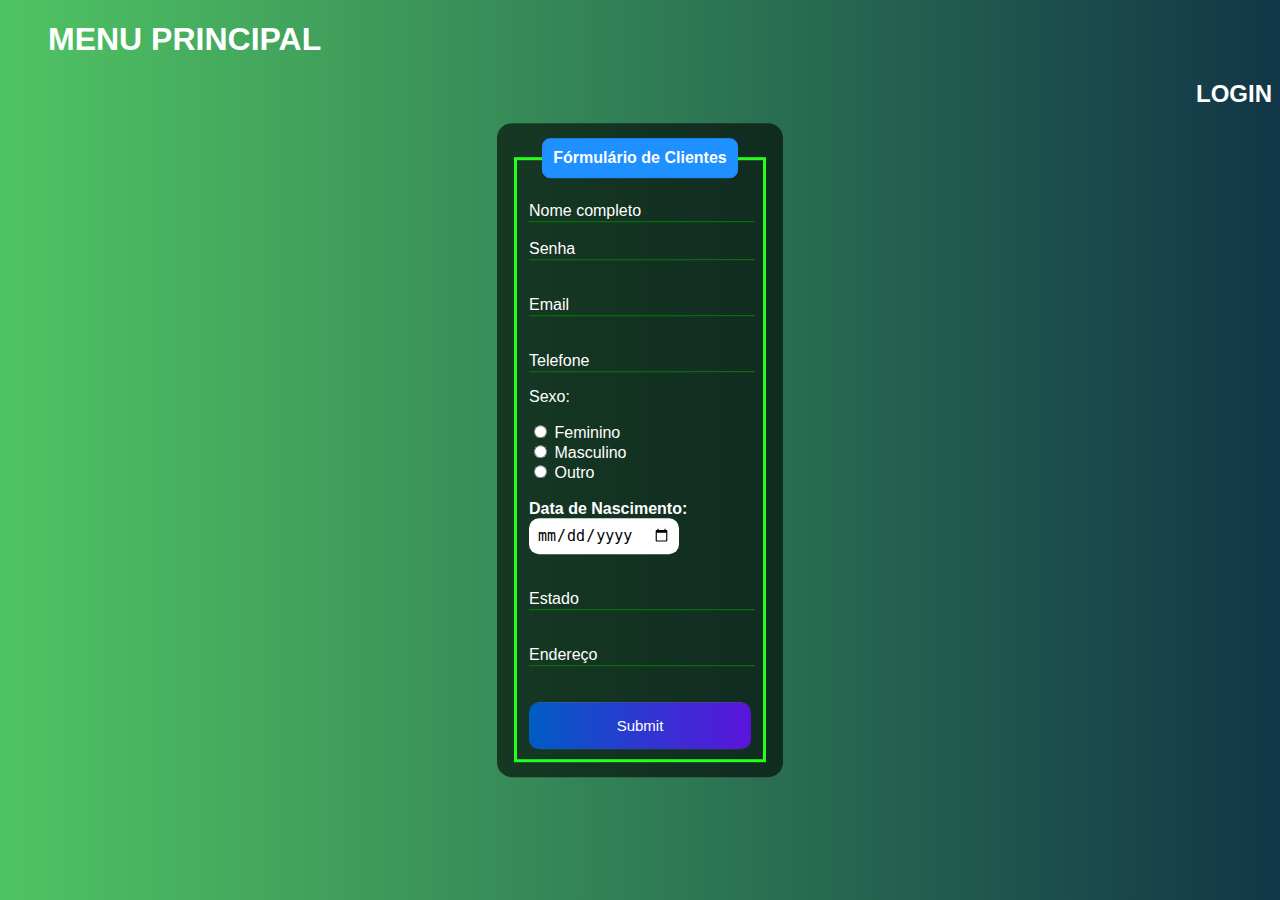
<file: cadastre-se.html>
<!DOCTYPE html>
<html lang="en">
<head>
    <meta charset="UTF-8">
    <meta http-equiv="X-UA-Compatible" content="IE=edge">
    <meta name="viewport" content="width=device-width, initial-scale=1.0">
    <title>Formulário | GN</title>
    <style>
        body{
            font-family: Arial, Helvetica, sans-serif;
            background-image: linear-gradient(to right, rgb(80, 196, 99), rgb(17, 54, 71));
        }
        nav ul{
  list-style-type: none;
        }
    

  nav li {
    display: inline;
  }
  nav a{
    color: #fff;
    text-decoration: none;
  }
        
        .box{
            color: white;
            position: absolute;
            top: 50%;
            left: 50%;
            transform: translate(-50%,-50%);
            background-color: rgba(0, 0, 0, 0.6);
            padding: 15px;
            border-radius: 15px;
            width: 20%;
        }
        fieldset{
            border: 3px solid rgb(38, 255, 30);
        }
        legend{
            border: 1px solid dodgerblue;
            padding: 10px;
            text-align: center;
            background-color: dodgerblue;
            border-radius: 8px;
        }
        .inputBox{
            position: relative;
        }
        .inputUser{
            background: none;
            border: none;
            border-bottom: 1px solid white;
            outline: none;
            color: white;
            font-size: 15px;
            width: 100%;
            letter-spacing: 2px;
        }
        .labelInput{
            position: absolute;
            top: 0px;
            left: 0px;
            pointer-events: none;
            transition: .5s;
        }
        .inputUser:focus ~ .labelInput,
        .inputUser:valid ~ .labelInput{
            top: -20px;
            font-size: 12px;
            color: dodgerblue;
        }
        #data_nascimento{
            border: none;
            padding: 8px;
            border-radius: 10px;
            outline: none;
            font-size: 15px;
        }
        #submit{
            background-image: linear-gradient(to right,rgb(0, 92, 197), rgb(90, 20, 220));
            width: 100%;
            border: none;
            padding: 15px;
            color: white;
            font-size: 15px;
            cursor: pointer;
            border-radius: 10px;
        }
        #submit:hover{
            background-image: linear-gradient(to right,rgb(0, 80, 172), rgb(80, 19, 195));
        }
        input:focus {
            border-color: rgb(21,4,98) !important;
        }
        input:invalid {
            border-color: red;
}
input:invalid {
    border-color: green;
}
h1 {

    text-align: left;
    
}
h2 {
    text-align: right;
}
    </style>
</head>
<body>
    <nav>
        <ul>
          <li>
           <h1> <a href="index.html">MENU PRINCIPAL</a>
           </h1>
            <h2><a href="login.html">LOGIN</a>
            </h2>
           
    <div class="box">
        <form action="formulario.php" method="POST">
            <fieldset>
                <legend><b>Fórmulário de Clientes</b></legend>
                <br>
                <div class="inputBox">
                    <input type="text" name="nome" id="nome" class="inputUser" required maxlength="25">
                    <label for="nome" class="labelInput">Nome completo</label>
                </div>
                <br>
                <div class="inputBox">
                    <input type="password" name="senha" id="senha" class="inputUser" required  maxlength="6">
                    <label for="senha" class="labelInput">Senha</label>
                </div>
                <br><br>
                <div class="inputBox">
                    <input type="text" name="email" id="email" class="inputUser" required maxlength="50">
                    <label for="email" class="labelInput">Email</label>
                </div>
                <br><br>
                <div class="inputBox">
                    <input type="tel" name="telefone" id="telefone" class="inputUser" required>
                    <label for="telefone" class="labelInput">Telefone</label>
                </div>
                <p>Sexo:</p>
                <input type="radio" id="feminino" name="genero" value="feminino" required>
                <label for="feminino">Feminino</label>
                <br>
                <input type="radio" id="masculino" name="genero" value="masculino" required>
                <label for="masculino">Masculino</label>
                <br>
                <input type="radio" id="outro" name="genero" value="outro" required>
                <label for="outro">Outro</label>
                <br><br>
                <label for="data_nascimento"><b>Data de Nascimento:</b></label>
                <input type="date" name="data_nascimento" id="data_nascimento" required>
                <br><br><br>
                <div class="inputBox">
                   
                <div class="inputBox">
                    <input type="text" name="estado" id="estado" class="inputUser" required>
                    <label for="estado" class="labelInput">Estado</label>
                </div>
                <br><br>
                <div class="inputBox">
                    <input type="text" name="endereco" id="endereco" class="inputUser" required>
                    <label for="endereco" class="labelInput">Endereço</label>
                </div>
                <br><br>
                <input type="submit" name="submit" id="submit">
            </fieldset>
        </form>
    </div>
</body>
</html>
</file>
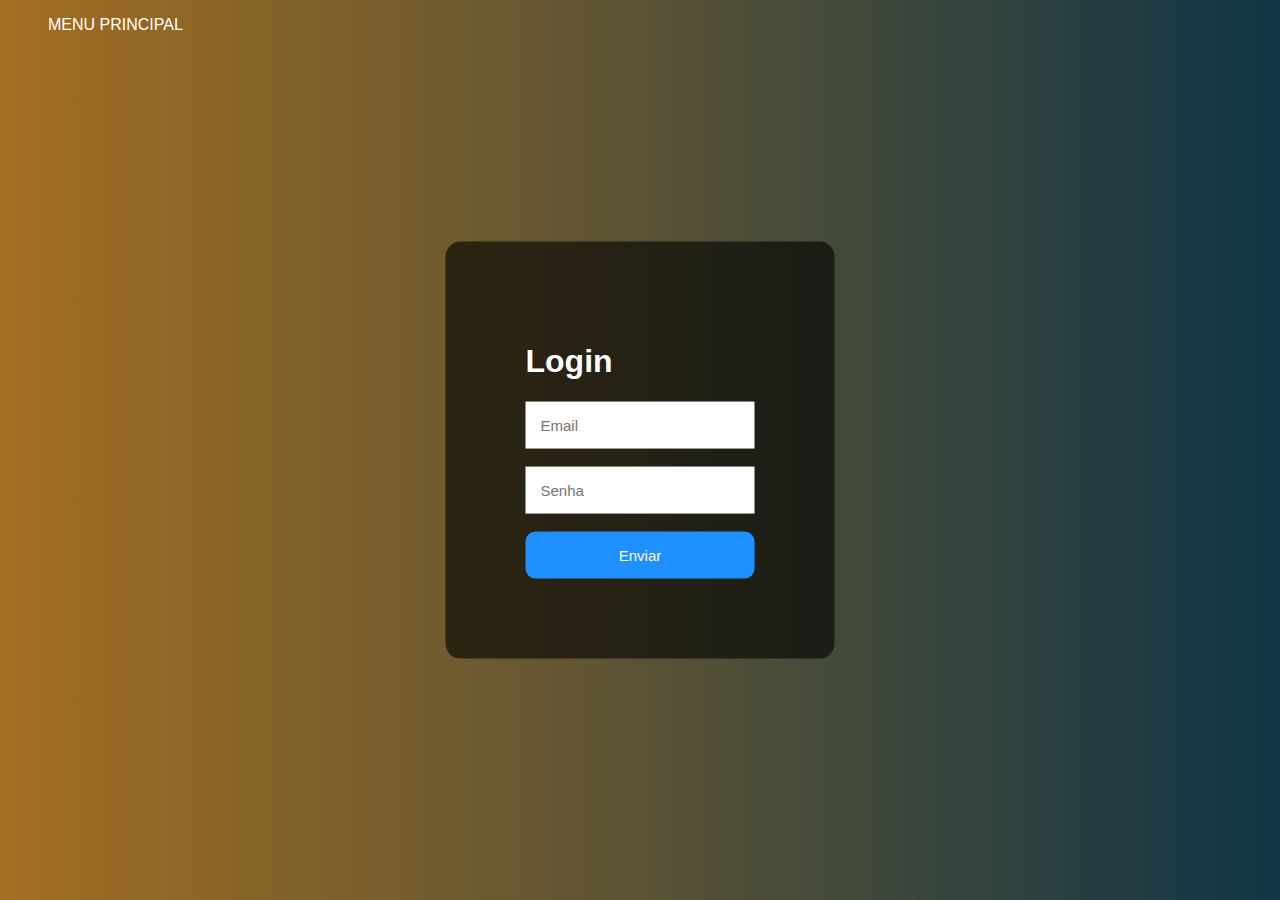
<file: login.html>
<!DOCTYPE html>
<html lang="en">
<head>
    <meta charset="UTF-8">
    <meta http-equiv="X-UA-Compatible" content="IE=edge">
    <meta name="viewport" content="width=device-width, initial-scale=1.0">
    <title>Tela de login</title>
    <style>
        body{
            font-family: Arial, Helvetica, sans-serif;
            background: linear-gradient(to right, rgb(163, 111, 34), rgb(17, 54, 71));
        }
        nav ul{
  list-style-type: none;
        }
  nav li {
    display: inline;
  }
  nav a{
    color: #fff;
    text-decoration: none;
  }
        
        div{
            background-color: rgba(0, 0, 0, 0.6);
            position: absolute;
            top: 50%;
            left: 50%;
            transform: translate(-50%,-50%);
            padding: 80px;
            border-radius: 15px;
            color: #fff;
        }
        input{
            padding: 15px;
            border: none;
            outline: none;
            font-size: 15px;
        }
        .inputSubmit{
            background-color: dodgerblue;
            border: none;
            padding: 15px;
            width: 100%;
            border-radius: 10px;
            color: white;
            font-size: 15px;
            
        }
        .inputSubmit:hover{
            background-color: deepskyblue;
            cursor: pointer;
        }
    </style>
</head>
<body>
    <nav>
        <ul>
          <li>
            <a href="index.html">MENU PRINCIPAL</a>
    <div>
        <h1>Login</h1>
        <form action="testLogin.php" method="POST">
            <input type="text" name="email" placeholder="Email">
            <br><br>
            <input type="password" name="senha" placeholder="Senha">
            <br><br>
            <input class="inputSubmit" type="submit" name="submit" value="Enviar">
        </form>

     

    </div>
</body>
</html>
</file>
